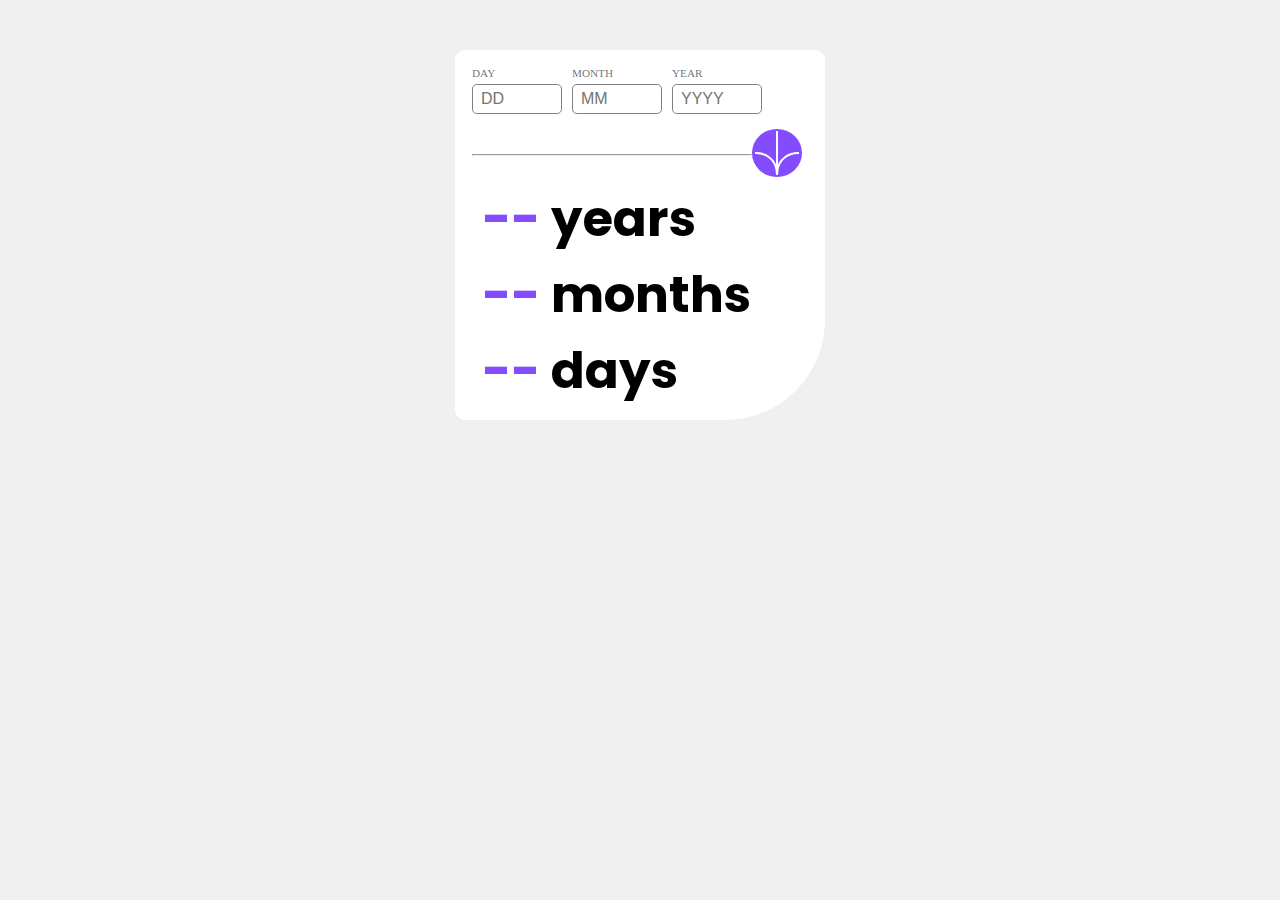
<file: Age Calculator/index.html>
<!DOCTYPE html>
<html lang="en">
<head>
    <meta charset="UTF-8">
    <meta http-equiv="X-UA-Compatible" content="IE=edge">
    <meta name="viewport" content="width=device-width, initial-scale=1.0">
    <link rel="preconnect" href="https://fonts.googleapis.com">
    <link rel="preconnect" href="https://fonts.gstatic.com" crossorigin>
    <link href="https://fonts.googleapis.com/css2?family=Poppins:ital,wght@1,800&display=swap" rel="stylesheet">
    <link rel="stylesheet" href="style.css">
    <title>Age Calculator</title>
</head>
<body>
    <div class="container">
        <div class="sub-container">
            <div class="group">
                <div class="sub-group">
                    <label id="labelDay" class="label">DAY</label>
                    <input id="birthDay" class="input" type="text" placeholder="DD">
                    <label id="errorMsgDay" class="label errorMessage"></label>

                </div>
                <div class="sub-group">
                    <label id="labelMonth" class="label">MONTH</label>
                    <input id="birthMonth" class="input" type="text" placeholder="MM">
                    <label id="errorMsgMonth" class="label errorMessage"></label>
                </div>
                <div class="sub-group">
                    <label id="labelYear" class="label">YEAR</label>
                    <input id="birthYear" class="input" type="text" placeholder="YYYY">
                    <label id="errorMsgYear" class="label errorMessage"></label>
                </div>
            </div>
            <div class="group">
                <div><hr></div>
                <div><img id="submit" src="images/icon-arrow.svg" alt="404"></div>
            </div>
            <div class="results">
                <p class="resultText"><label id="resultYears">--</label> years</p>
                <p class="resultText"><label id="resultMonths">--</label> months</p>
                <p class="resultText"><label id="resultDays">--</label> days</p>
            </div>
        </div>
    </div>
    <script src="script.js"></script>
</body>
</html>
</file>
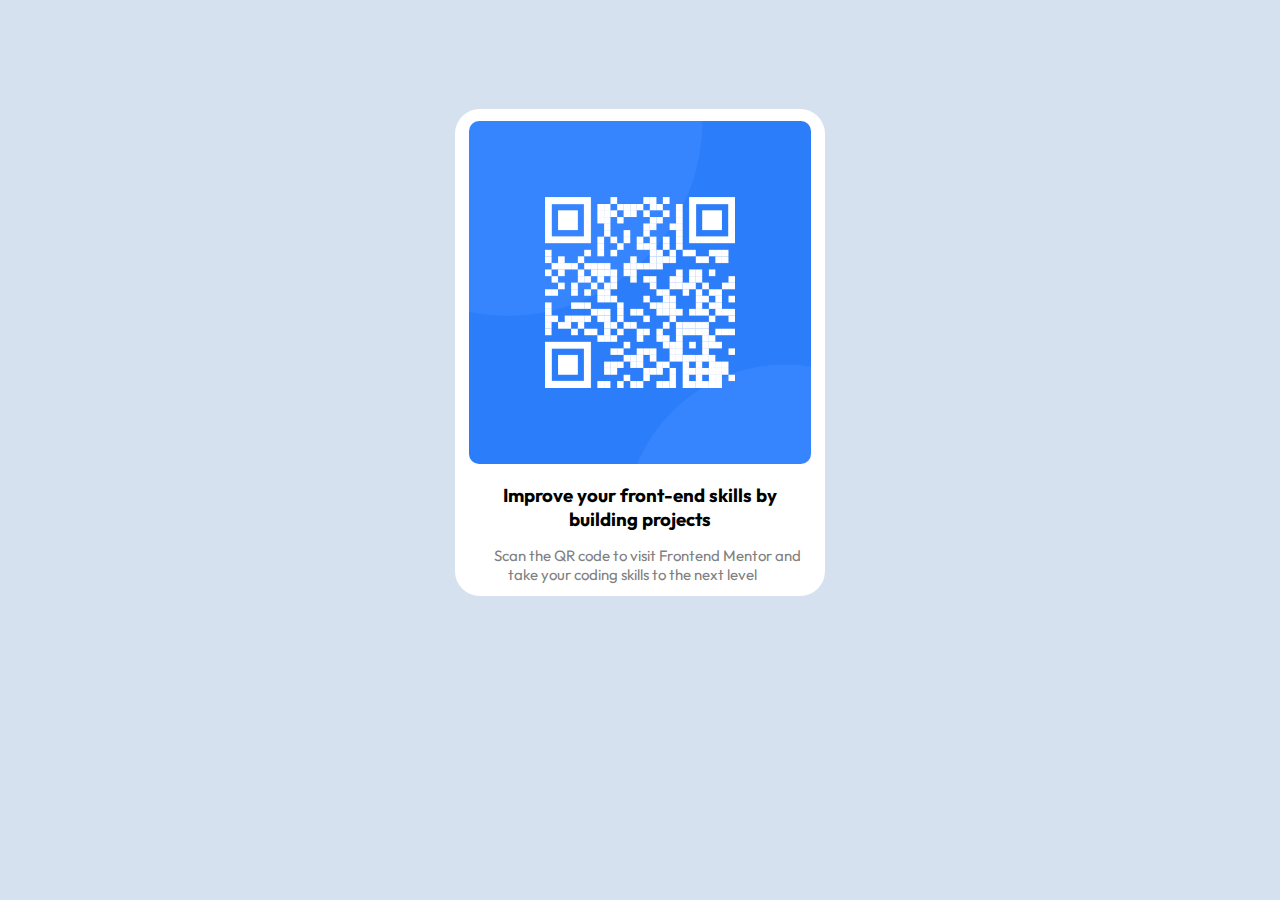
<file: QR-code component/index.html>
<!DOCTYPE html>
<html lang="en">
<head>
    <meta charset="UTF-8">
    <meta http-equiv="X-UA-Compatible" content="IE=edge">
    <meta name="viewport" content="width=device-width, initial-scale=1.0">
    <link rel="preconnect" href="https://fonts.googleapis.com">
    <link rel="preconnect" href="https://fonts.gstatic.com" crossorigin>
    <link href="https://fonts.googleapis.com/css2?family=Outfit:wght@400;700&display=swap" rel="stylesheet">
    <link rel="stylesheet" href="style.css">
    <title>QR code component</title>
</head>
<body>
    <div class="container">
        <div class="sub-container">
            <img src="images/image-qr-code.png" alt="">
            <h3>Improve your front-end skills by building projects</h3>
            <label>Scan the QR code to visit Frontend Mentor and take your coding skills to the next level</label>
        </div>
    </div>
</body>
</html>
</file>
<file: Age Calculator/style.css>
* {
    margin: 0;
    padding: 0;
    box-sizing: border-box;
}

body {
    background-color: #F0F0F0;
    padding: 50px;
}

.container {
    width: 100%;
    height: fit-content;
    background-color: #F0F0F0;
    display: flex;
    align-items: center;
    justify-content: center;
}

.sub-container {
    width: 370px;
    height: 370px;
    border: 2px solid white;
    border-radius: 10px 10px 100px 10px;
    background-color: white;
}

.group {
    display: flex;
    padding-top: 15px;
    padding-left: 15px;
    padding-right: 15px;
}

.sub-group {
    margin-right: 10px;
}

.input {
    max-width: 90px;
    height: 30px;
    border-radius: .3rem;
    padding: 0 0.5rem;
    border: 1px solid gray;
    font-size: 1rem;
    background-color: white;
    outline: none;
}

.input:hover,.input:focus {
    border-color: hsl(259, 100%, 65%);
}

.label {
    display: block;
    margin-bottom: .3rem;
    font-size: .7rem;
    color: #05060f99;
}


.errorMessage {
    margin-top: 5px;
    font-size: .6rem;
    display: none;
}

img {
    border: 2px solid transparent;
    background-color: hsl(259, 100%, 65%);
    border-radius: 50%;
    cursor: pointer;
}

img:hover {
    background-color: black;
}

hr {
    width: 280px;
    margin-top: 25px;
}

.results {
    margin-left: 25px;
}

.resultText {
    font-size: 50px;
    font-weight: bold;
    font-family: 'Poppins', sans-serif;
}

#resultYears , #resultMonths , #resultDays {
    color: hsl(259, 100%, 65%);
}
</file>
<file: QR-code component/style.css>
* {
    margin: 0;
    padding: 0;
    box-sizing: border-box;
}

body {
    font-family: "Poppins", sans-serif;
    background-color: #D5E1EF;
    padding: 50px;
}

.container {
    width: 100%;
    height: fit-content;
    display: flex;
    align-items: center;
    justify-content: center;
    background-color: #D5E1EF;
}

.sub-container {
    width: 370px;
    height: 50%;
    border: 2px solid white;
    border-radius: 25px;
    text-align: center;
    padding: 10px;
    margin: 5%;
    background-color: hsl(0, 0%, 100%);
}

img {
    width: 99%;
    height: auto;
    border-radius: 10px;
}

h3 {
    font-family: 'Outfit', sans-serif;
    margin: 15px;
}

label {
    font-family: 'Outfit', sans-serif;
    font-size: 15px;
    margin: 15px;
    color: gray;
}
</file>
